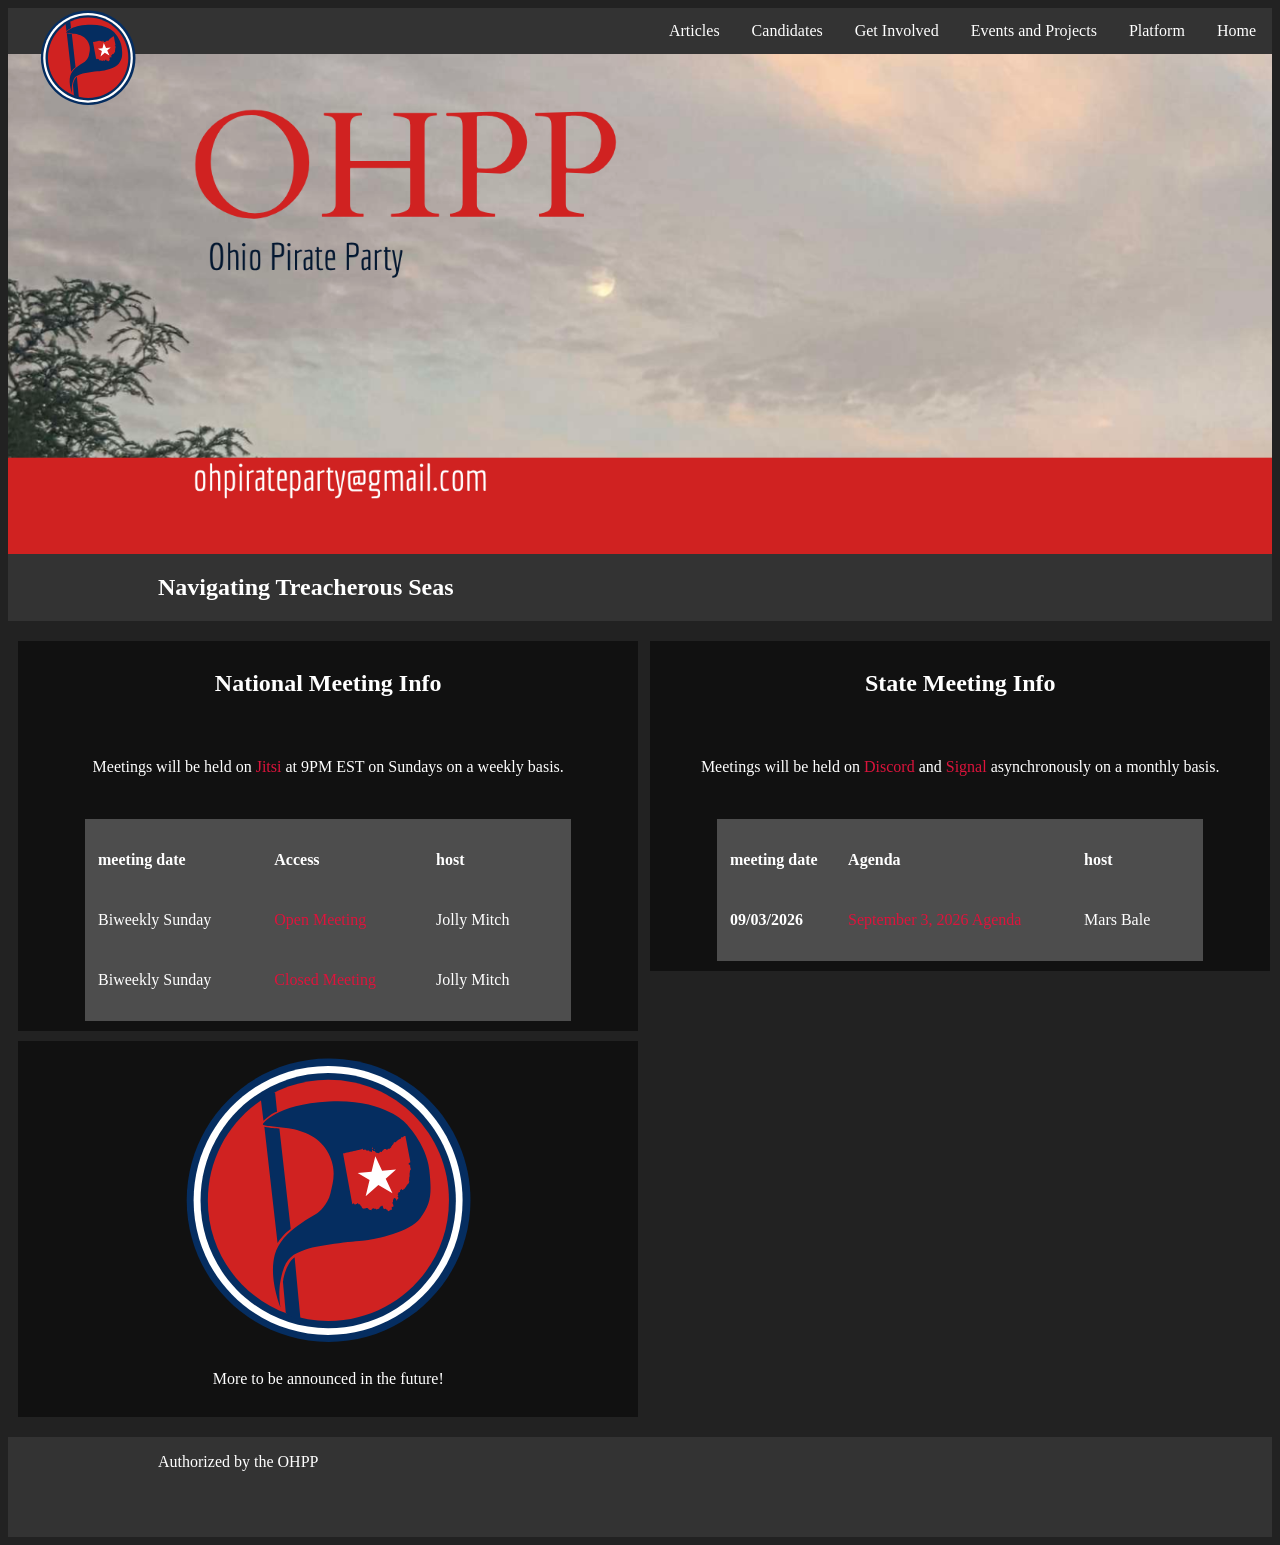
<file: projects.html>
<!DOCTYPE html>
<html>
<head>
    <meta charset="UTF-8">
    <meta name="description" content="OHPP Events and Projects">
    <meta name="keywords" content="OHPP, USPP, Ohio Pirates, Ohio, Politics, Pirate Party">
    <meta name="author" content="OHPP IT Team">
    <meta name="viewport" content="width=device-width, initial-scale=1.0">

     <link rel="stylesheet" href="projects.css"> 
    <link rel="stylesheet" href="https://cdnjs.cloudflare.com/ajax/libs/font-awesome/4.7.0/css/font-awesome.min.css">
    <title>Ohio Pirates Events and Projects</title>
</head>
<body>
    <div>
        <a href="home.html"><img src="OhioPirates.svg" id="logo"></a>
        <div class="navbar" id="mynavbar">
            
            <nav>
                    <a href="home.html">Home</a>
                    <a href="platform.html">Platform</a>
                    <a href="projects.html">Events and Projects</a>
                    <a href="socials.html">Get Involved</a>
                    <a href="candidates.html">Candidates</a>
                    <a href="articles.html">Articles</a>
                    <a href="javascript:void(0);" class="icon" onclick="myFunction()">
                        <i class="fa fa-bars"></i>
                    </a>
                    <script>
                        function myFunction() {
                            var x = document.getElementById("mynavbar");
                            if (x.className === "navbar") {
                                x.className += " responsive";
                            } else {
                                x.className = "navbar";
                            }
                        }
                    </script>
            </nav>
        </div>
    </div>
    <!--banner-->
    <div class="banner">
        <img src="ohppwebbanner.png">
    </div>
    <!--tagline-->
    <div class="tagline">
        <h2>Navigating Treacherous Seas</h2>
    </div>
    <!--main body-->
    <div class="row">
        <div class="column left">
            <div id="info">
                <h2>National Meeting Info</h2>
                <br>
                <p>Meetings will be held on <a href="https://meet.jit.si/newpirateswelcomeaboard">Jitsi</a> at 9PM EST on Sundays on a weekly basis.</p>
                <br>
                <div class="schedule">
                    <table id="meetings">
                        <colgroup>
                            <col span="2">
                        </colgroup>
                        <tr>
                            <th>
                                <p>meeting date</p>
                            </th>
                            <th>
                                <p>Access</p>
                            </th>
                            <th>
                                <p>host</p>
                            </th>
                        </tr>
                        <tr>
                            <td><p>Biweekly Sunday</p></td>
                            <td><p><a href="https://meet.jit.si/newpirateswelcomeaboard" target="_blank">Open Meeting</a></p></td>
                            <td><p>Jolly Mitch</p></td>
                        </tr>
                        <tr>
                            <td><p>Biweekly Sunday</p></td>
                            <td><p><a href="https://www.youtube.com/channel/UCVV01rkn5InPRkG8qNjADiA/featured">Closed Meeting</a></p></td>
                            <td><p>Jolly Mitch</p></td>
                        </tr>
                    </table>
                </div>
            </div>
            <div id="info">
                <img src="OhioPirates.svg" id="icon">
                <p>More to be announced in the future!</p>
            </div> 
        </div>

        

        <div class="column right">
            <div id="info">
                <h2>State Meeting Info</h2>
                <br>
                <p>Meetings will be held on <a href="https://discord.gg/YeEDXzqQzP">Discord</a> and <a href="https://signal.group/#CjQKIP1BERjKnI9-eFeZ4ecnknY3_slMjywl3fhRkbYXewF7EhDW0ANF2dQs-QRibsVynkNt">Signal</a> asynchronously on a monthly basis.</p>
                <br>
                <div class="schedule">
                    <table id="meetings">
                        <colgroup>
                            <col span="2">
                        </colgroup>
                        <tr>
                            <th>
                                <p>meeting date</p>
                            </th>
                            <th>
                                <p>Agenda</p>
                            </th>
                            <th>
                                <p>host</p>
                            </th>
                        </tr>
                        <tr>
                            <td><p><strong>09/03/2026</strong></p></td>
                            <td><p><a href="https://wiki.uspirates.org/w/index.php?title=OHPP_General_Meeting:_September_3,_2026">September 3, 2026 Agenda</a></p></td>
                            <td><p>Mars Bale</p></td>
                        </tr>
                        
                    </table>
                </div>
            </div> 
        </div>
    </div>
</body>
<footer>
    <div class="foot">
        <p>Authorized by the OHPP</p>
    </div>
</footer>
</html>
</file>
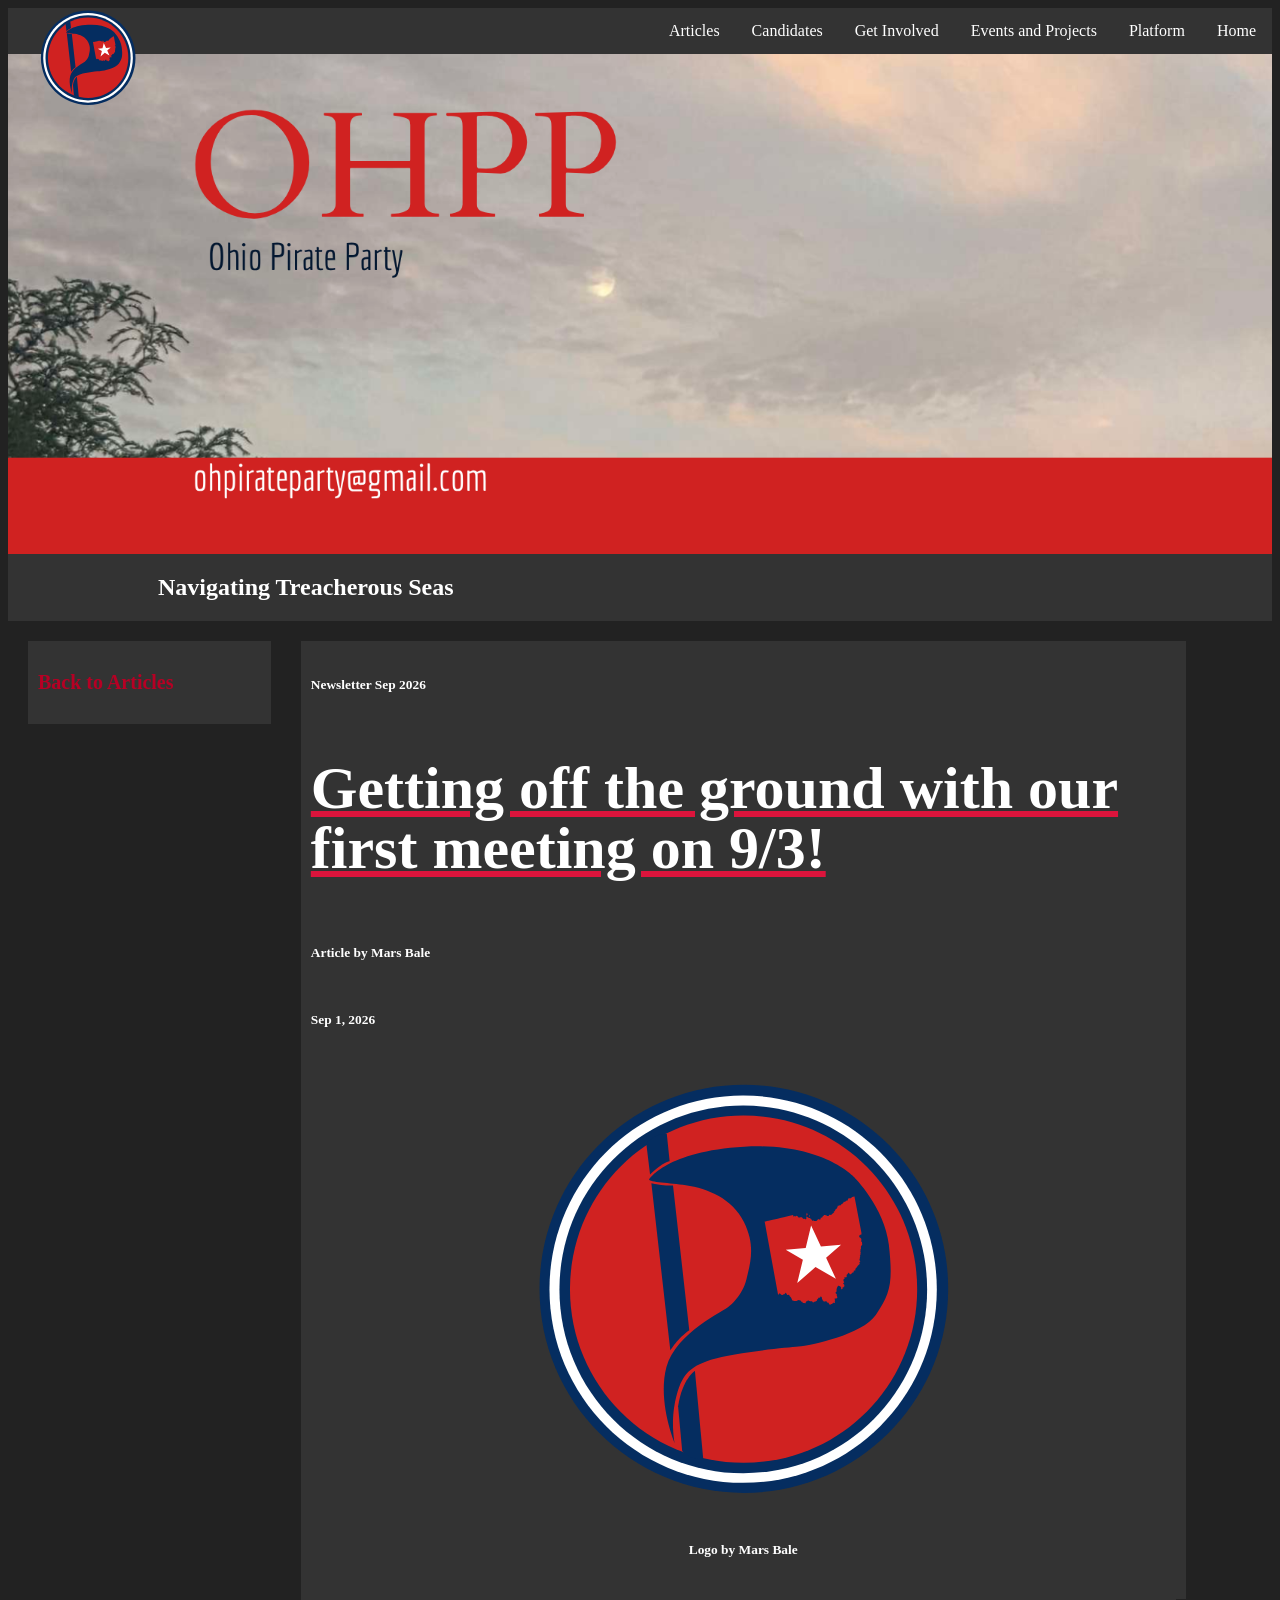
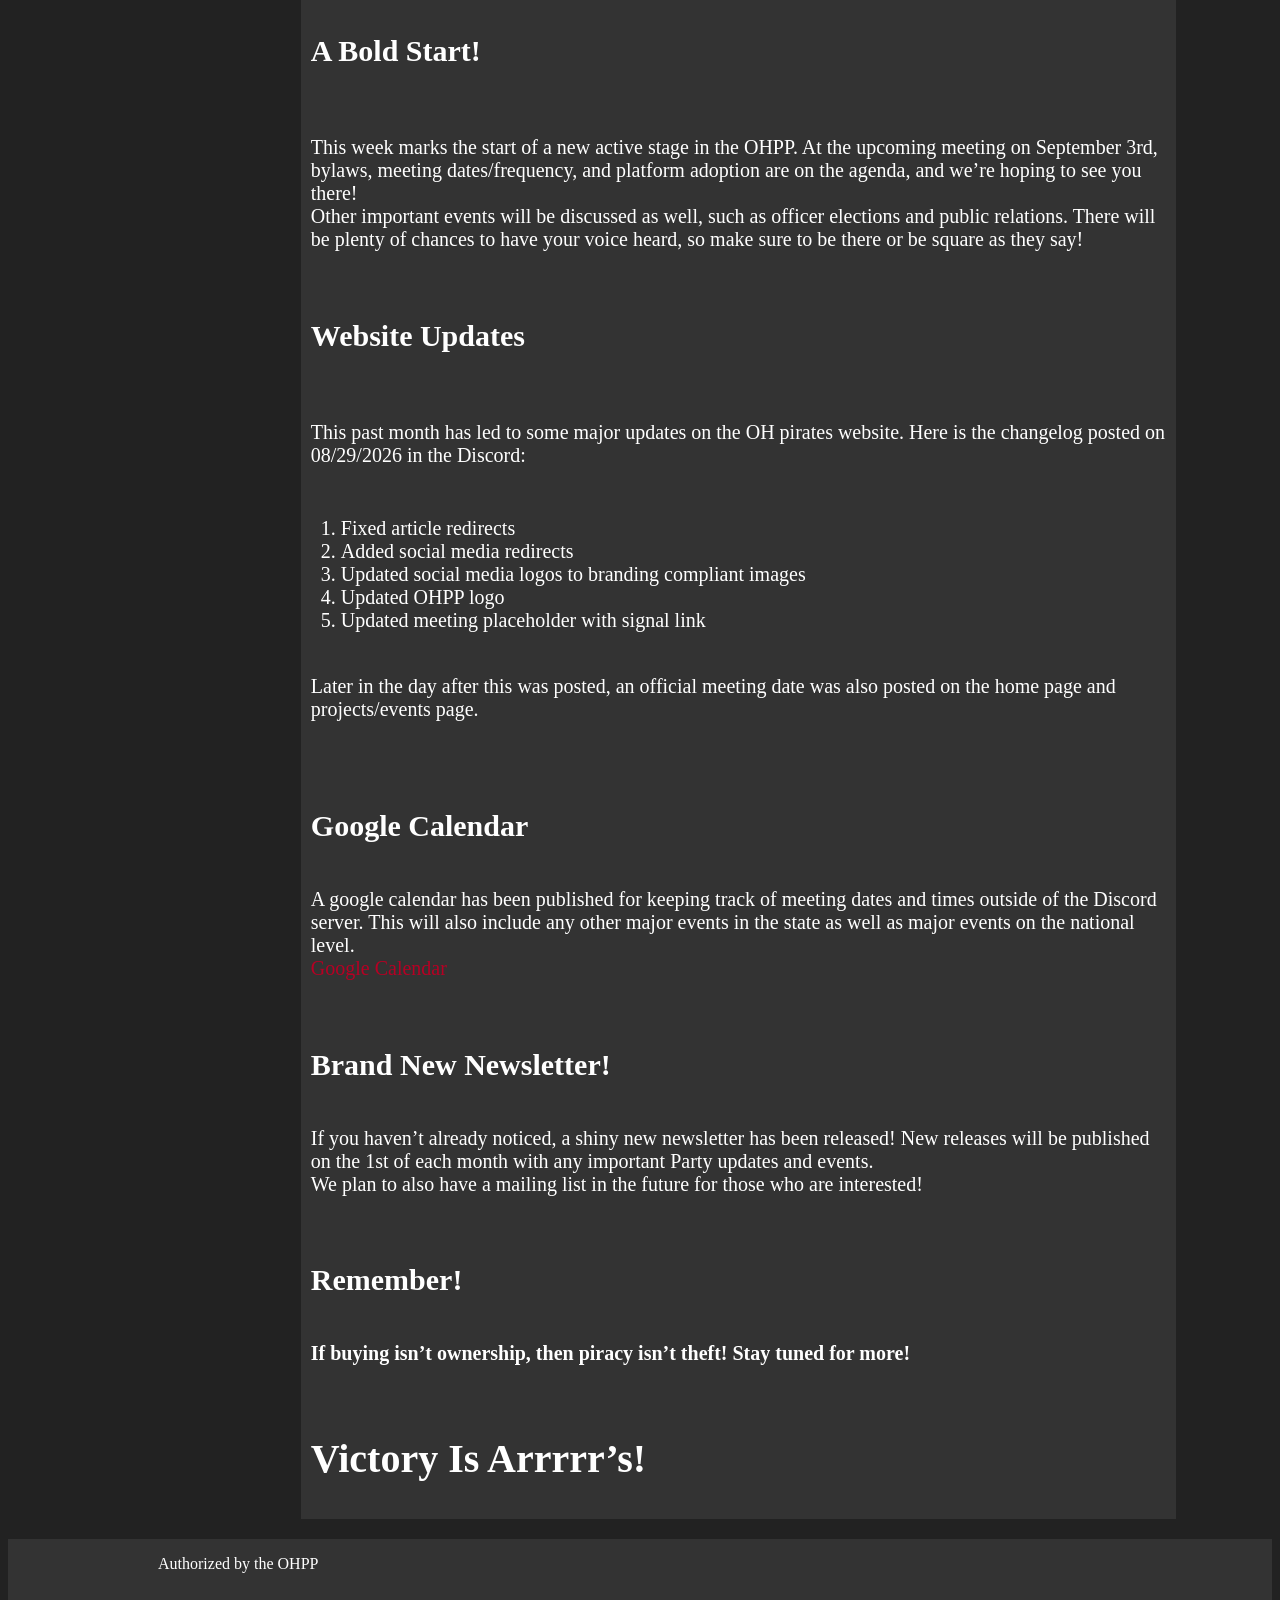
<file: sep26nl.html>
<!DOCTYPE html>
<html>
<head>
    <meta charset="UTF-8">
    <meta name="description" content="September 2026 Newsletter">
    <meta name="keywords" content="OHPP, USPP, Ohio Pirates, Ohio, Politics, Pirate Party">
    <meta name="author" content="OHPP IT Team">
    <meta name="viewport" content="width=device-width, initial-scale=1.0">

     <link rel="stylesheet" href="articles.css"> 
    <link rel="stylesheet" href="https://cdnjs.cloudflare.com/ajax/libs/font-awesome/4.7.0/css/font-awesome.min.css">
    <title>September 2026 Newsletter</title>
</head>
<body>
    <div>
        <a href="home.html"><img src="OhioPirates.svg" id="logo"></a>
        <div class="navbar" id="mynavbar">
            
            <nav>
                    <a href="home.html">Home</a>
                    <a href="platform.html">Platform</a>
                    <a href="projects.html">Events and Projects</a>
                    <a href="socials.html">Get Involved</a>
                    <a href="candidates.html">Candidates</a>
                    <a href="articles.html">Articles</a>
                    <a href="javascript:void(0);" class="icon" onclick="myFunction()">
                        <i class="fa fa-bars"></i>
                    </a>
                    <script>
                        function myFunction() {
                            var x = document.getElementById("mynavbar");
                            if (x.className === "navbar") {
                                x.className += " responsive";
                            } else {
                                x.className = "navbar";
                            }
                        }
                    </script>
            </nav>
        </div>
    </div>
    <!--banner-->
    <div class="banner">
        <img src="ohppwebbanner.png">
    </div>
    <!--tagline-->
    <div class="tagline">
        <h2>Navigating Treacherous Seas</h2>
    </div>
    <!--main body-->
    
    <div class="row">
        <div class="column left">
          <div class="container">
            <p><strong><a href="articles.html">Back to Articles</a></strong></p>
          </div>  
        </div>
        <div class="column center">
            <div class="container" id="headline">
                <h6 id="Sep_26_Newsletter">Newsletter Sep 2026</h6>
                <h1 id="title">Getting off the ground with our first meeting on 9/3!</h1>
                <h6>Article by Mars Bale</h6>
                <h6>Sep 1, 2026</h6>
            </div>
            <div class="container" id="photo">
                <img src="OhioPirates.svg">
                <h6>Logo by Mars Bale</h6>
            </div>
            <div class="container">
                <h2>A Bold Start!</h2>
                <br>
                <p>
                    This week marks the start of a new active stage in the OHPP. At the upcoming meeting on September 3rd, bylaws, meeting dates/frequency, and platform adoption are on the agenda, and we’re hoping to see you there!
                    <br>
                    Other important events will be discussed as well, such as officer elections and public relations. There will be plenty of chances to have your voice heard, so make sure to be there or be square as they say!
                </p>
                <br>
                <h2>Website Updates</h2>
                <br>
                <p>
                    This past month has led to some major updates on the OH pirates website. Here is the changelog posted on 08/29/2026 in the Discord:
                    <br>
                    <ul>
                        <li>Fixed article redirects</li>
                        <li>Added social media redirects</li>
                        <li>Updated social media logos to branding compliant images</li>
                        <li>Updated OHPP logo</li>
                        <li>Updated meeting placeholder with signal link</li>
                    </ul>
                    <br>
                    Later in the day after this was posted, an official meeting date was also posted on the home page and projects/events page.
                </p>
                <br>
                <h2>Google Calendar</h2>
                <p>
                    A google calendar has been published for keeping track of meeting dates and times outside of the Discord server. This will also include any other major events in the state as well as major events on the national level.
                    <br>
                    <a href="https://calendar.google.com/calendar/u/1?cid=b2hwaXJhdGVwYXJ0eUBnbWFpbC5jb20" target="_blank">Google Calendar</a>
                </p>
                <br>
                <h2>Brand New Newsletter!</h2>
                <p>
                    If you haven’t already noticed, a shiny new newsletter has been released! New releases will be published on the 1st of each month with any important Party updates and events.
                    <br>
                    We plan to also have a mailing list in the future for those who are interested!
                </p>
                <br>
                <h2>Remember!</h2>
                <p><strong>
                    If buying isn’t ownership, then piracy isn’t theft! Stay tuned for more!
                </strong></p>
                <br>
                <h1>Victory Is Arrrrr’s!</h1>
            </div>
        </div>
    </div>
</body>
<footer>
    <div class="foot">
        <p>Authorized by the OHPP</p>
    </div>
</footer>
</html>
</file>
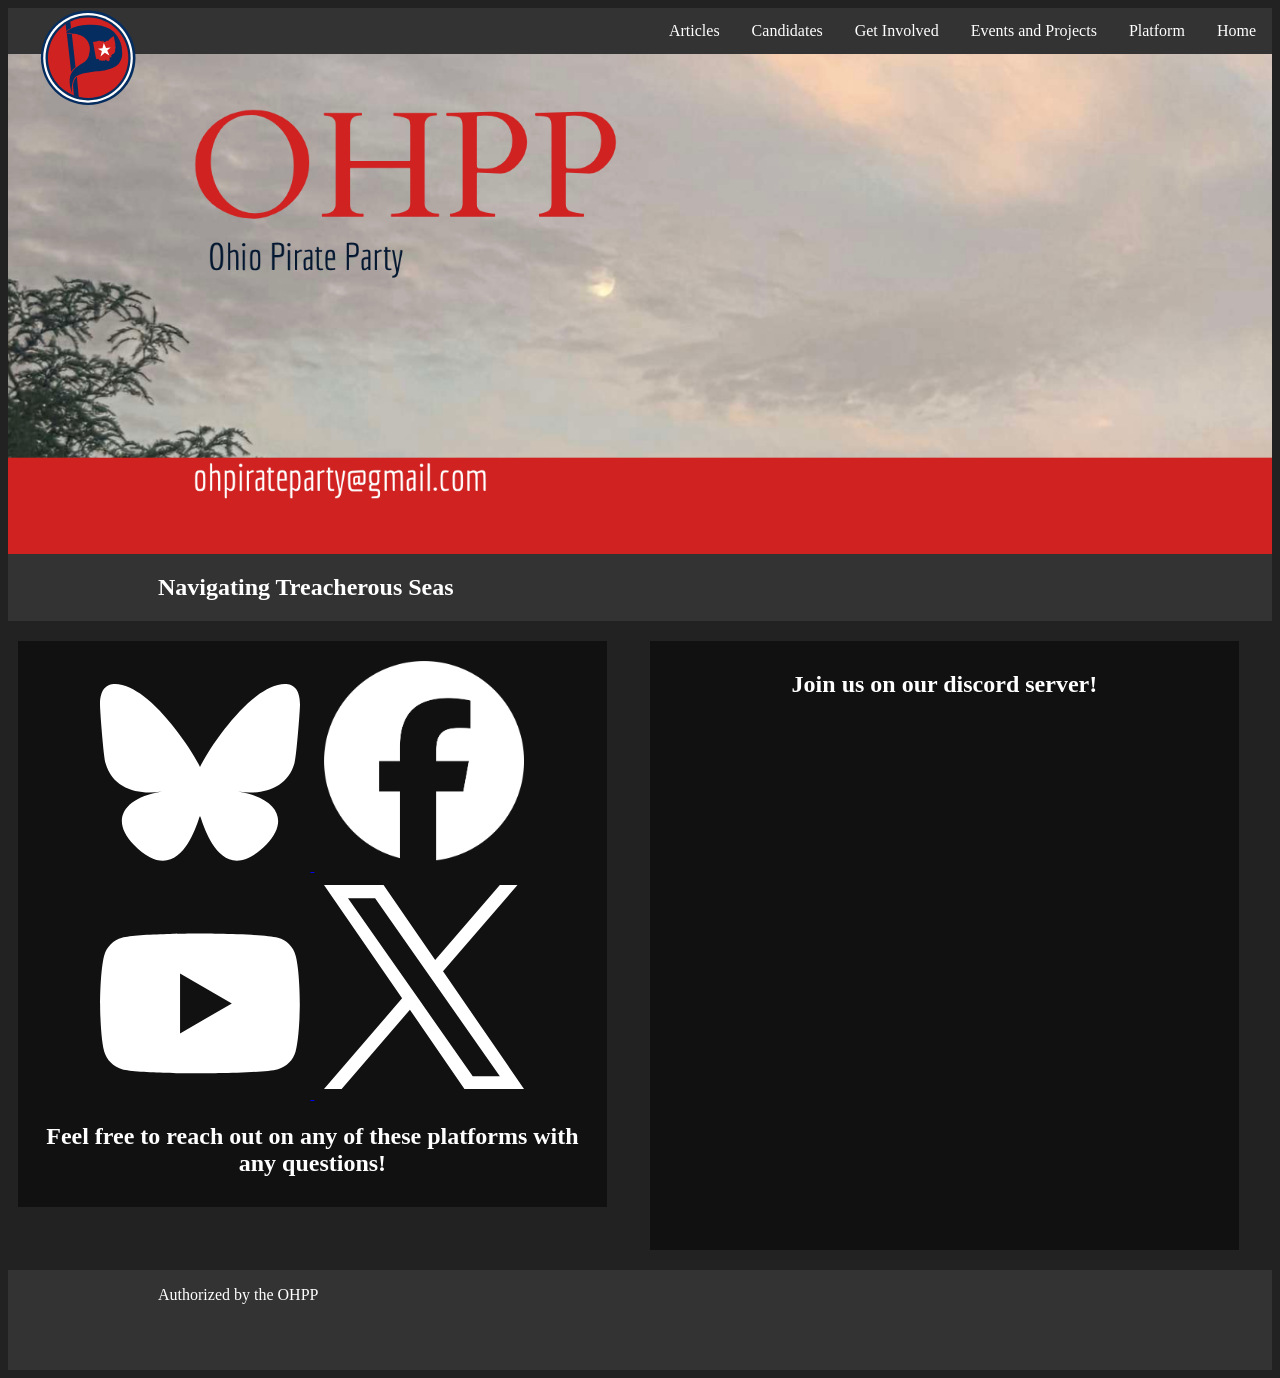
<file: socials.html>
<!DOCTYPE html>
<html>
<head>
    <meta charset="UTF-8">
    <meta name="description" content="OHPP Social Media and Discord">
    <meta name="keywords" content="OHPP, USPP, Ohio Pirates, Ohio, Politics, Pirate Party">
    <meta name="author" content="OHPP IT Team">
    <meta name="viewport" content="width=device-width, initial-scale=1.0">

     <link rel="stylesheet" href="socials.css"> 
    <link rel="stylesheet" href="https://cdnjs.cloudflare.com/ajax/libs/font-awesome/4.7.0/css/font-awesome.min.css">
    <title>Ohio Pirates Socials</title>
</head>
<body>
    <div>
        <a href="home.html"><img src="OhioPirates.svg" id="logo"></a>
        <div class="navbar" id="mynavbar">
            
            <nav>
                    <a href="home.html">Home</a>
                    <a href="platform.html">Platform</a>
                    <a href="projects.html">Events and Projects</a>
                    <a href="socials.html">Get Involved</a>
                    <a href="candidates.html">Candidates</a>
                    <a href="articles.html">Articles</a>
                    <a href="javascript:void(0);" class="icon" onclick="myFunction()">
                        <i class="fa fa-bars"></i>
                    </a>
                    <script>
                        function myFunction() {
                            var x = document.getElementById("mynavbar");
                            if (x.className === "navbar") {
                                x.className += " responsive";
                            } else {
                                x.className = "navbar";
                            }
                        }
                    </script>
            </nav>
        </div>
    </div>
    <!--banner-->
    <div class="banner">
        <img src="ohppwebbanner.png">
    </div>
    <!--tagline-->
    <div class="tagline">
        <h2>Navigating Treacherous Seas</h2>
    </div>
    <!--main body-->
    <div class="row">
        <div class="column left">
            <div class="socials">
                <a href="https://bsky.app/profile/ohiopirateparty.bsky.social" target="_blank">
                    <img src="bluesky_media_kit_logo_transparent_3.svg">
                </a>
                <a href="https://www.facebook.com/OhioPirateParty" target="_blank">
                    <img src="Facebook_Logo_Secondary.png">
                </a>
                <a href="https://www.youtube.com/@OhioPirateParty" target="_blank">
                    <img src="yt_icon_white_digital.svg">
                </a>
                <a href="https://x.com/PiratePartyOH" target="_blank">
                    <img src="logo.svg">
                </a>
                <h2>Feel free to reach out on any of these platforms with any questions!</h2>
            </div>
            
        </div>

        <div class="column right">
            <div class="socials">
                <h2> Join us on our discord server!</h2>
                <br>
                <iframe src="https://discord.com/widget?id=1353567568086040666&theme=dark" height="500" allowtransparency="true" frameborder="0" sandbox="allow-popups allow-popups-to-escape-sandbox allow-same-origin allow-scripts"></iframe>
            </div>
        </div>

    </div>
</body>
<footer>
    <div class="foot">
        <p>Authorized by the OHPP</p>
    </div>
</footer>
</html>
</file>
<file: projects.css>
body {
  background-color: #222222;
  color: white;
}

.navbar {
  background-color: #333333;
  overflow: hidden;
}

.navbar a {
  display: block;
  color: white;
  padding: 14px 16px;
  text-decoration: none;
  float: right;
  text-align: center;
}

.navbar a:hover {
  background-color: #111111;
}

.navbar .icon {
  display: none;
}

@media screen and (max-width: 600px) {
  .navbar a {
    display: none;
  }
  .navbar a.icon {
    float: right;
    display: block;
  }
}

@media screen and (max-width: 600px) {
  .navbar.responsive {
    position: relative;
  }
  .navbar.responsive a.icon {
    position: absolute;
    right: 0;
    top: 0;
  }
  .navbar.responsive a {
    float: none;
    display: block;
    text-align: left;
  }
}

#logo {
    position: absolute;
    width: 100px;
    clip-path: circle(50%);
    margin-left: 30px;
}

.banner {
    display: flex;
    overflow: hidden;
    height: 500px;
}

@media screen and (max-width: 600px) {
  .banner {
    height: 250px;
  }
}

.tagline {
  background-color: #333333;
  display: flex;
  padding: 0px 0px 0px 150px;
  margin: 0;
  margin-bottom: 10px;
  overflow: hidden;
  h3 {
    text-align: center;
  }
}

.column {
  float: left;
  display: block;
}

.left {
  width: 50%;
}

.right {
  width: 50%;
}

.row:after {
  content: "";
  display: table;
  clear: both;
}

@media screen and (max-width: 600px) {
  .column {
    width: 100%;
  }
}

#info {
  background-color: #111111;
  padding: 10px;
  margin: 10px;
  line-height: 150%;
  width: 95%;
  color: white;
  place-items: center;
  display: grid;
  a {
    color: crimson;
    text-decoration: none;
  }
}

#icon {
  width: 300px;
  place-self: center;
}

#meetings {
  text-align: left;
  padding: 10px;
  background-color: rgba(255, 255, 255, 0.25);
  color: rgb(255, 255, 255);
  width: 90%;
  td {
    padding-right: 25px;
    max-width: 500px;
    text-wrap: inherit;
  }
}

.schedule {
  max-height: 700px;
  overflow: scroll;
  place-items: center;
  display: grid;
  width: 90%;
}

.foot {
  background-color: #333333;
  min-height: 100px;
  display: flex;
  padding: 0px 0px 0px 150px;
  margin: 0;
  margin-top: 10px;
  overflow: hidden;
}
</file>
<file: articles.css>
body {
  background-color: #222222;
  color: white;
}

.navbar {
  background-color: #333333;
  overflow: hidden;
}

.navbar a {
  display: block;
  color: white;
  padding: 14px 16px;
  text-decoration: none;
  float: right;
  text-align: center;
}

.navbar a:hover {
  background-color: #111111;
}

.navbar .icon {
  display: none;
}

@media screen and (max-width: 600px) {
  .navbar a {
    display: none;
  }
  .navbar a.icon {
    float: right;
    display: block;
  }
}

@media screen and (max-width: 600px) {
  .navbar.responsive {
    position: relative;
  }
  .navbar.responsive a.icon {
    position: absolute;
    right: 0;
    top: 0;
  }
  .navbar.responsive a {
    float: none;
    display: block;
    text-align: left;
  }
}
#logo {
    position: absolute;
    width: 100px;
    clip-path: circle(50%);
    margin-left: 30px;
}

.banner {
    display: flex;
    overflow: hidden;
    height: 500px;
}

@media screen and (max-width: 600px) {
  .banner {
    height: 250px;
  }
}

.tagline {
  background-color: #333333;
  display: flex;
  padding: 0px 0px 0px 150px;
  margin: 0;
  margin-bottom: 10px;
  overflow: hidden;
  color: white;
  h3 {
    text-align: center;
  }
}

.column {
  float: left;
  display: grid;
}

.left {
  width: 20%;
  margin: 10px;
}

.center {
  width: 70%;
  float: left;
  margin: 10px;
}

.row:after {
  content: "";
  display: table;
  clear: both;
}

@media screen and (max-width: 600px) {
  .column {
    width: 100%;
  }
  
}

#title {
    text-decoration: underline;
    text-decoration-color: crimson;
    font-size: 300%;
    line-height: 100%;
    color: white;
}

@media screen and (max-width: 600px) {
  #title {
    font-size: 200%;
  }
  
}

.container {
    font-size: 125%;
    background-color: #333333;
    padding: 10px;
    margin-left: 10px;
    margin-bottom: 0px;
    display: grid;
    float: left;
}

@media screen and (max-width: 600px) {
  .container {
    margin-left: 0px;
    width: 90%;
  }
}

.container ul {
    float: left;
    display: block;
    padding: 10px;
    margin-bottom: 10px;
    width: 97%;
    list-style-type: disk;
    list-style-position: inside;
}

.container a{
    text-decoration: none;
    color: rgb(182, 0, 36);
}

.container a:hover {
    text-decoration: none;
    color: crimson;
}

#headline {
    text-align: left;
    line-height: 25%;
    width: 97.75%;
}

#photo {
    text-align: center;
    color: white;
    display: block;
    align-items: center;
    width: 97.75%;
    img {
        width: 50%;
        height: auto;
    }
}

@media screen and (max-width: 600px) {
  #photo #headline {
    width: 75%;
  }
  
}

.foot {
  background-color: #333333;
  min-height: 100px;
  display: flex;
  padding: 0px 0px 0px 150px;
  margin: 0;
  margin-top: 10px;
  overflow: hidden;
  color: white;
}

.articles {
  width: fit-content;
  text-align: center;
  padding: 10px;
  max-width: 100%;
}

.article-box a {
  width: fit-content;
  background-color: #111111;
  text-align: left;
  color: white;
  text-decoration: none;
  float: left;
  position: relative;
}

.article-box h2 a:hover {
  background-color: #333333;
}

.article-box th tr {
  text-align: left;
  max-width: 600px;
  padding: 10px;
}

.article-box {
  background-color: #111111;
  width: fit-content;
  text-align: center;
  padding: 10px;
  display: flex;
}

.article-box img {
  max-width:fit-content;
  width: 100%;
}

#date {
  width: 100px;
}
</file>
<file: socials.css>
body {
  background-color: #222222;
  color: white;
}

.navbar {
  background-color: #333333;
  overflow: hidden;
}

.navbar a {
  display: block;
  color: white;
  padding: 14px 16px;
  text-decoration: none;
  float: right;
  text-align: center;
}

.navbar a:hover {
  background-color: #111111;
}

.navbar .icon {
  display: none;
}

@media screen and (max-width: 600px) {
  .navbar a {
    display: none;
  }
  .navbar a.icon {
    float: right;
    display: block;
  }
}

@media screen and (max-width: 600px) {
  .navbar.responsive {
    position: relative;
  }
  .navbar.responsive a.icon {
    position: absolute;
    right: 0;
    top: 0;
  }
  .navbar.responsive a {
    float: none;
    display: block;
    text-align: left;
  }
}

#logo {
    position: absolute;
    width: 100px;
    margin-left: 30px;
    clip-path: circle(50%);
}

.banner {
    display: flex;
    overflow: hidden;
    height: 500px;
}

@media screen and (max-width: 600px) {
  .banner {
    height: 250px;
  }
}

.tagline {
  background-color: #333333;
  display: flex;
  padding: 0px 0px 0px 150px;
  margin: 0;
  margin-bottom: 10px;
  overflow: hidden;
  h3 {
    text-align: center;
  }
}

.column {
  float: left;
  display: block;
}

.left {
  width: 50%;
}

.right {
  width: 50%;
}

.row:after {
  content: "";
  display: table;
  clear: both;
}

@media screen and (max-width: 600px) {
  .column {
    width: 100%;
  }
}

.socials {
    background-color: #111111;
    color: white;
    text-align: center;
    width: 90%;
    padding: 10px;
    margin: 10px;
}

.socials img {
    width: 200px;
    padding: 10px;
}

#suggestion {
    width: 100%;
    padding: 10px;
    box-sizing: border-box;
    text-wrap: normal;
    resize: none;
    min-height: 500px;
}

#submit {
    width: fit-content;
    padding: 10px;
    margin: 10px;
    background-color: crimson;
    color: white;
    font-weight: bold;
    text-align: center;
    border-radius: 10%;
    font-size: medium;
    border-color: crimson;
}

#submit:hover {
    background-color: red;
    border-color: red;
    transform: scale(1.15);
    cursor: pointer;
}

.foot {
  background-color: #333333;
  min-height: 100px;
  display: flex;
  padding: 0px 0px 0px 150px;
  margin: 0;
  margin-top: 10px;
  overflow: hidden;
}
</file>
